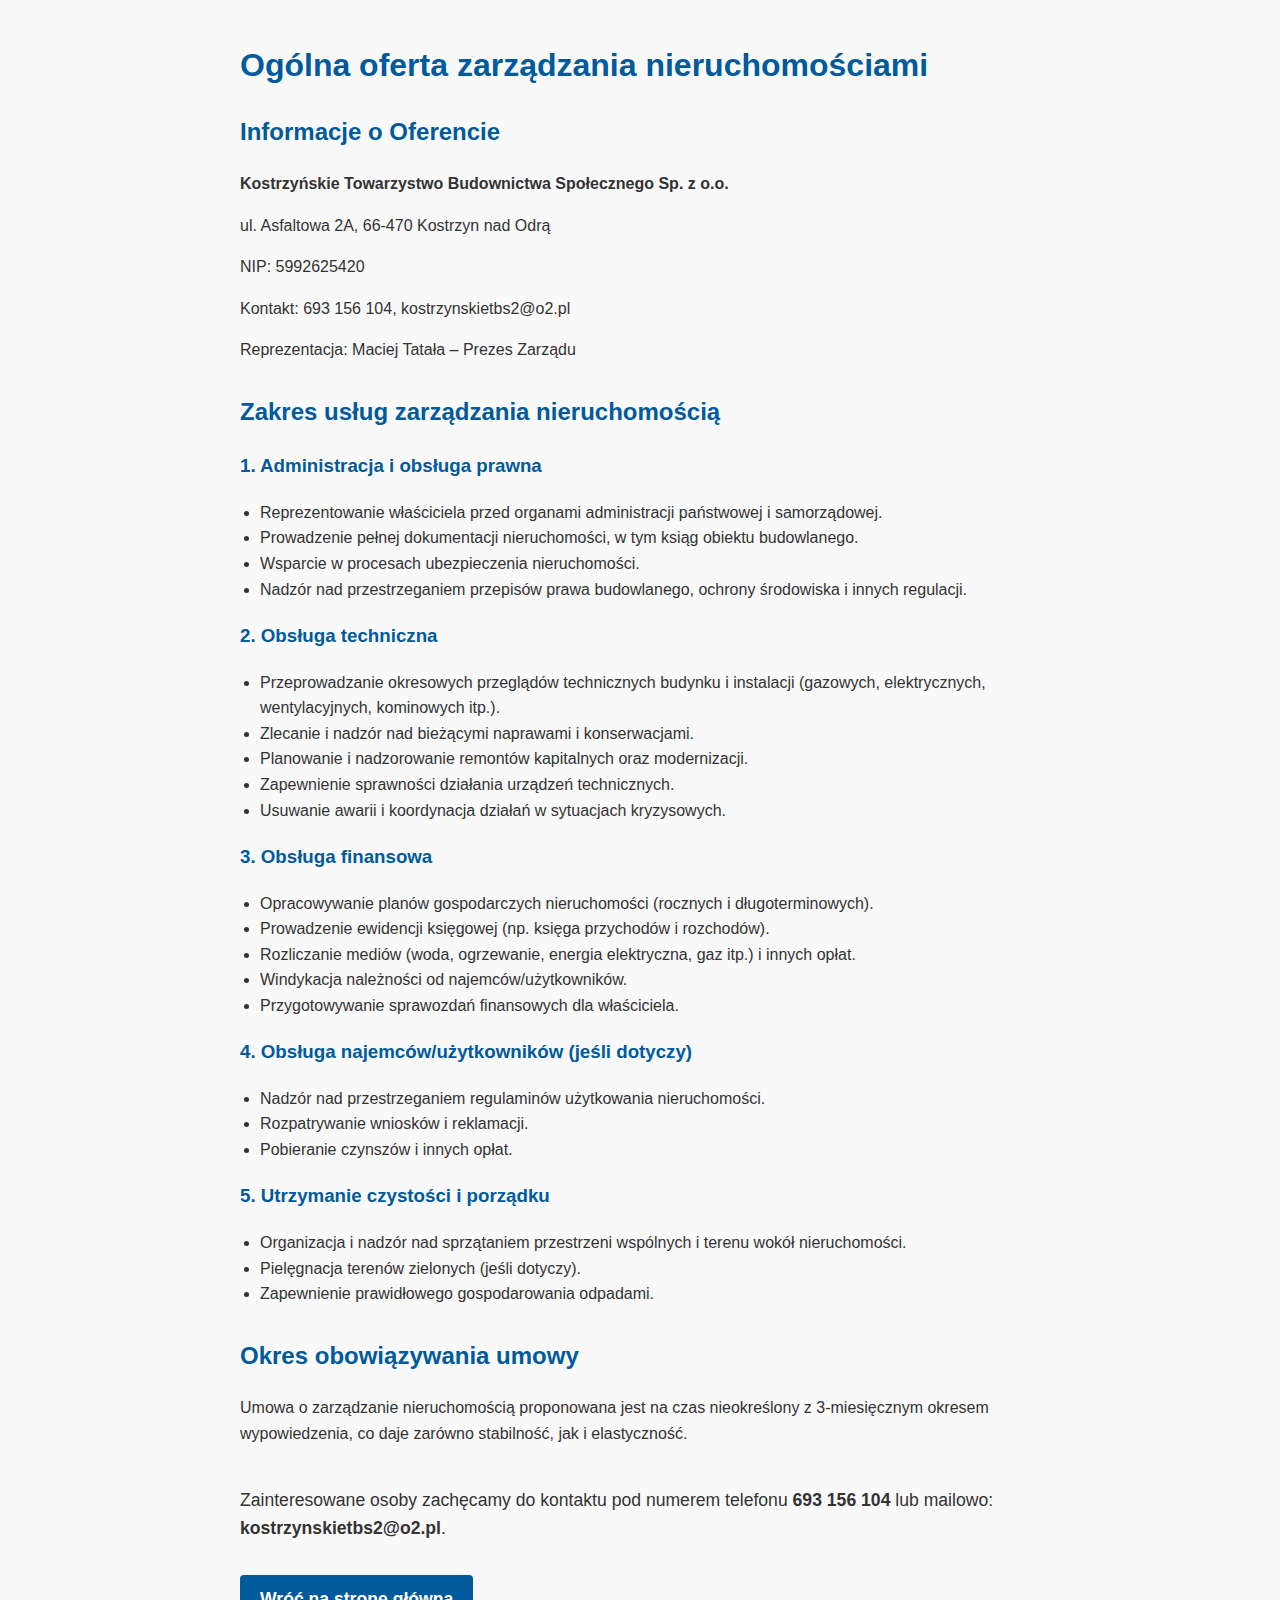
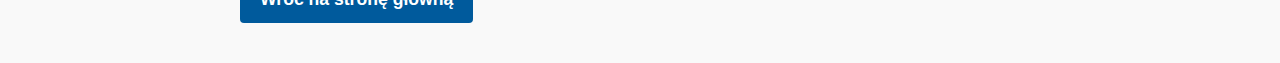
<file: oferta - zarzadzanie.html>
<!DOCTYPE html>
<html lang="pl">
<head>
    <meta charset="UTF-8" />
    <meta name="viewport" content="width=device-width, initial-scale=1" />
    <title>Ogólna oferta zarządzania nieruchomościami</title>
    <style>
        body {
            font-family: Arial, sans-serif;
            line-height: 1.6;
            margin: 40px auto;
            max-width: 800px;
            color: #333;
            background-color: #f9f9f9;
        }
        h1, h2, h3 {
            color: #005a9c;
        }
        ul {
            list-style-type: disc;
            padding-left: 20px;
        }
        section {
            margin-bottom: 30px;
        }
        .contact-section {
            margin-top: 40px;
            font-size: 1.1em;
        }
        .btn-home {
            display: inline-block;
            margin-top: 15px;
            padding: 10px 20px;
            background-color: #005a9c;
            color: white;
            text-decoration: none;
            border-radius: 4px;
            font-weight: bold;
            transition: background-color 0.3s ease;
        }
        .btn-home:hover {
            background-color: #003f6b;
        }
    </style>
</head>
<body>

    <h1>Ogólna oferta zarządzania nieruchomościami</h1>

    <section>
        <h2>Informacje o Oferencie</h2>
        <p><strong>Kostrzyńskie Towarzystwo Budownictwa Społecznego Sp. z o.o.</strong></p>
        <p>ul. Asfaltowa 2A, 66-470 Kostrzyn nad Odrą</p>
        <p>NIP: 5992625420</p>
        <p>Kontakt: 693 156 104, kostrzynskietbs2@o2.pl</p>
        <p>Reprezentacja: Maciej Tatała – Prezes Zarządu</p>
    </section>

    <section>
        <h2>Zakres usług zarządzania nieruchomością</h2>

        <h3>1. Administracja i obsługa prawna</h3>
        <ul>
            <li>Reprezentowanie właściciela przed organami administracji państwowej i samorządowej.</li>
            <li>Prowadzenie pełnej dokumentacji nieruchomości, w tym ksiąg obiektu budowlanego.</li>
            <li>Wsparcie w procesach ubezpieczenia nieruchomości.</li>
            <li>Nadzór nad przestrzeganiem przepisów prawa budowlanego, ochrony środowiska i innych regulacji.</li>
        </ul>

        <h3>2. Obsługa techniczna</h3>
        <ul>
            <li>Przeprowadzanie okresowych przeglądów technicznych budynku i instalacji (gazowych, elektrycznych, wentylacyjnych, kominowych itp.).</li>
            <li>Zlecanie i nadzór nad bieżącymi naprawami i konserwacjami.</li>
            <li>Planowanie i nadzorowanie remontów kapitalnych oraz modernizacji.</li>
            <li>Zapewnienie sprawności działania urządzeń technicznych.</li>
            <li>Usuwanie awarii i koordynacja działań w sytuacjach kryzysowych.</li>
        </ul>

        <h3>3. Obsługa finansowa</h3>
        <ul>
            <li>Opracowywanie planów gospodarczych nieruchomości (rocznych i długoterminowych).</li>
            <li>Prowadzenie ewidencji księgowej (np. księga przychodów i rozchodów).</li>
            <li>Rozliczanie mediów (woda, ogrzewanie, energia elektryczna, gaz itp.) i innych opłat.</li>
            <li>Windykacja należności od najemców/użytkowników.</li>
            <li>Przygotowywanie sprawozdań finansowych dla właściciela.</li>
        </ul>

        <h3>4. Obsługa najemców/użytkowników (jeśli dotyczy)</h3>
        <ul>
            <li>Nadzór nad przestrzeganiem regulaminów użytkowania nieruchomości.</li>
            <li>Rozpatrywanie wniosków i reklamacji.</li>
            <li>Pobieranie czynszów i innych opłat.</li>
        </ul>

        <h3>5. Utrzymanie czystości i porządku</h3>
        <ul>
            <li>Organizacja i nadzór nad sprzątaniem przestrzeni wspólnych i terenu wokół nieruchomości.</li>
            <li>Pielęgnacja terenów zielonych (jeśli dotyczy).</li>
            <li>Zapewnienie prawidłowego gospodarowania odpadami.</li>
        </ul>
    </section>

    <section>
        <h2>Okres obowiązywania umowy</h2>
        <p>Umowa o zarządzanie nieruchomością proponowana jest na czas nieokreślony z 3-miesięcznym okresem wypowiedzenia, co daje zarówno stabilność, jak i elastyczność.</p>
    </section>

    <section class="contact-section">
        <p>Zainteresowane osoby zachęcamy do kontaktu pod numerem telefonu <strong>693 156 104</strong> lub mailowo: <strong>kostrzynskietbs2@o2.pl</strong>.</p>
        <a href="/" class="btn-home" role="button">Wróć na stronę główną</a>
    </section>

</body>
</html>
</file>
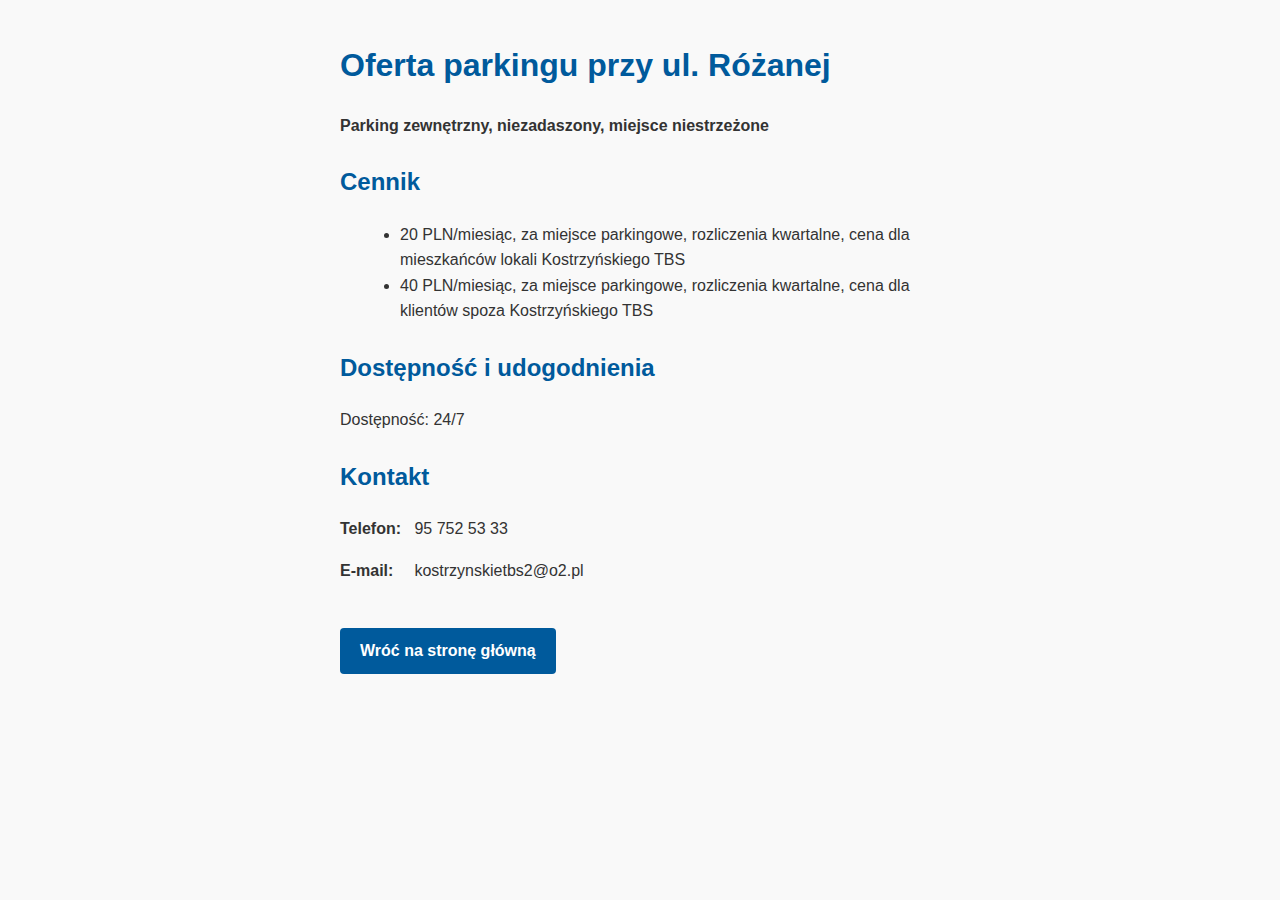
<file: oferta_parking_z_kontaktem.html>
<!DOCTYPE html>
<html lang="pl">
<head>
    <meta charset="UTF-8" />
    <meta name="viewport" content="width=device-width, initial-scale=1" />
    <title>Oferta parkingu przy ul. Różanej</title>
    <style>
        body {
            font-family: Arial, sans-serif;
            max-width: 600px;
            margin: 40px auto;
            background-color: #f9f9f9;
            color: #333;
            line-height: 1.6;
        }
        h1, h2 {
            color: #005a9c;
        }
        section {
            margin-bottom: 25px;
        }
        .price-list {
            margin: 10px 0 20px 20px;
            list-style-type: disc;
        }
        .contact-info strong {
            display: inline-block;
            width: 70px;
        }
        .btn-home {
            display: inline-block;
            margin-top: 20px;
            padding: 10px 20px;
            background-color: #005a9c;
            color: white;
            text-decoration: none;
            border-radius: 4px;
            font-weight: bold;
            transition: background-color 0.3s ease;
        }
        .btn-home:hover {
            background-color: #003f6b;
        }
    </style>
</head>
<body>

    <h1>Oferta parkingu przy ul. Różanej</h1>

    <section>
        <p><strong>Parking zewnętrzny, niezadaszony, miejsce niestrzeżone</strong></p>
    </section>

    <section>
        <h2>Cennik</h2>
        <ul class="price-list">
            <li>20 PLN/miesiąc, za miejsce parkingowe, rozliczenia kwartalne, cena dla mieszkańców lokali Kostrzyńskiego TBS</li>
            <li>40 PLN/miesiąc, za miejsce parkingowe, rozliczenia kwartalne, cena dla klientów spoza Kostrzyńskiego TBS</li>
        </ul>
    </section>

    <section>
        <h2>Dostępność i udogodnienia</h2>
        <p>Dostępność: 24/7</p>
        <!-- <p>Brak dodatkowych udogodnień</p> -->
    </section>

    <section class="contact-info">
        <h2>Kontakt</h2>
        <p><strong>Telefon:</strong> 95 752 53 33</p>
        <p><strong>E-mail:</strong> kostrzynskietbs2@o2.pl</p>
    </section>

    <section>
        <a href="/" class="btn-home" role="button">Wróć na stronę główną</a>
    </section>

</body>
</html>
</file>
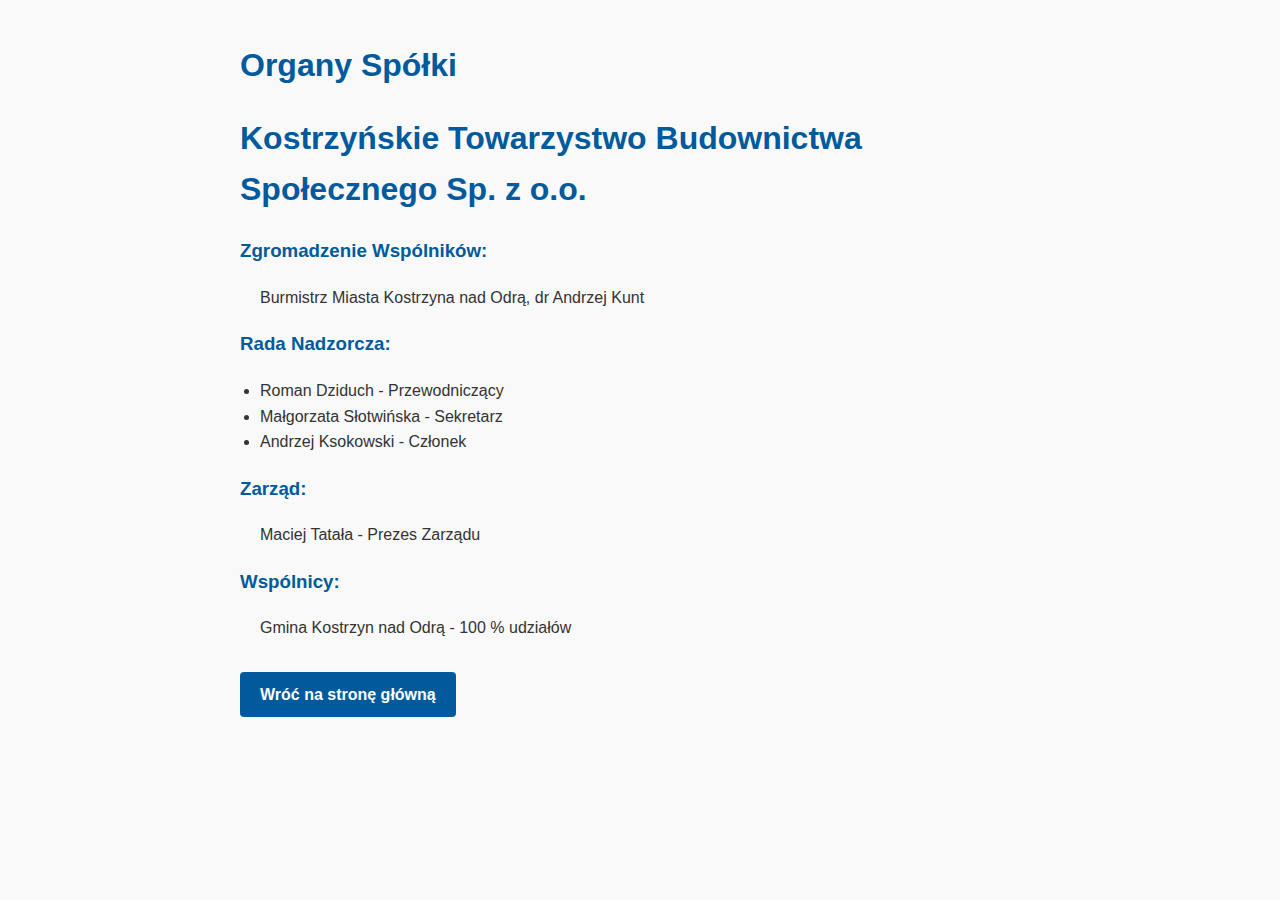
<file: organy_spolki.html>
<!DOCTYPE html>
<html lang="pl">
<head>
    <meta charset="UTF-8" />
    <meta name="viewport" content="width=device-width, initial-scale=1" />
    <title>Polityka Prywatności</title>
    <style>
        body {
            font-family: Arial, sans-serif;
            line-height: 1.6;
            margin: 40px auto;
            max-width: 800px;
            color: #333;
            background-color: #f9f9f9;
        }
        h1, h2, h3 {
            color: #005a9c;
        }
        ul {
            list-style-type: disc;
            padding-left: 20px;
        }
        section {
            margin-bottom: 30px;
        }
        .contact-section {
            margin-top: 40px;
            font-size: 1.1em;
        }
        .btn-home {
            display: inline-block;
            margin-top: 15px;
            padding: 10px 20px;
            background-color: #005a9c;
            color: white;
            text-decoration: none;
            border-radius: 4px;
            font-weight: bold;
            transition: background-color 0.3s ease;
        }
        .btn-home:hover {
            background-color: #003f6b;
        }
    </style>
</head>
<body>

    <h1>Organy Spółki</h1>
    <h1>Kostrzyńskie Towarzystwo Budownictwa Społecznego Sp. z o.o.</h1>

    
        <h3>Zgromadzenie Wspólników:</h3>
        <ul>
            <p1>Burmistrz Miasta Kostrzyna nad Odrą, dr Andrzej Kunt</p1>
        
        </ul>

        <h3>Rada Nadzorcza:</h3>
        <ul>
            <li>Roman Dziduch - Przewodniczący</li>
            <li>Małgorzata Słotwińska - Sekretarz</li>
            <li>Andrzej Ksokowski - Członek</li>
		
        </ul>

        <h3>Zarząd:</h3>
        <ul>
            <p1>Maciej Tatała - Prezes Zarządu</p1>
                      
        </ul>

        <h3>Wspólnicy:</h3>
        <ul>
            <p1>Gmina Kostrzyn nad Odrą - 100 % udziałów</p1>
           </ul>

 <section>
        <a href="/" class="btn-home" role="button">Wróć na stronę główną</a>
    </section>

</body>
</html>
</file>
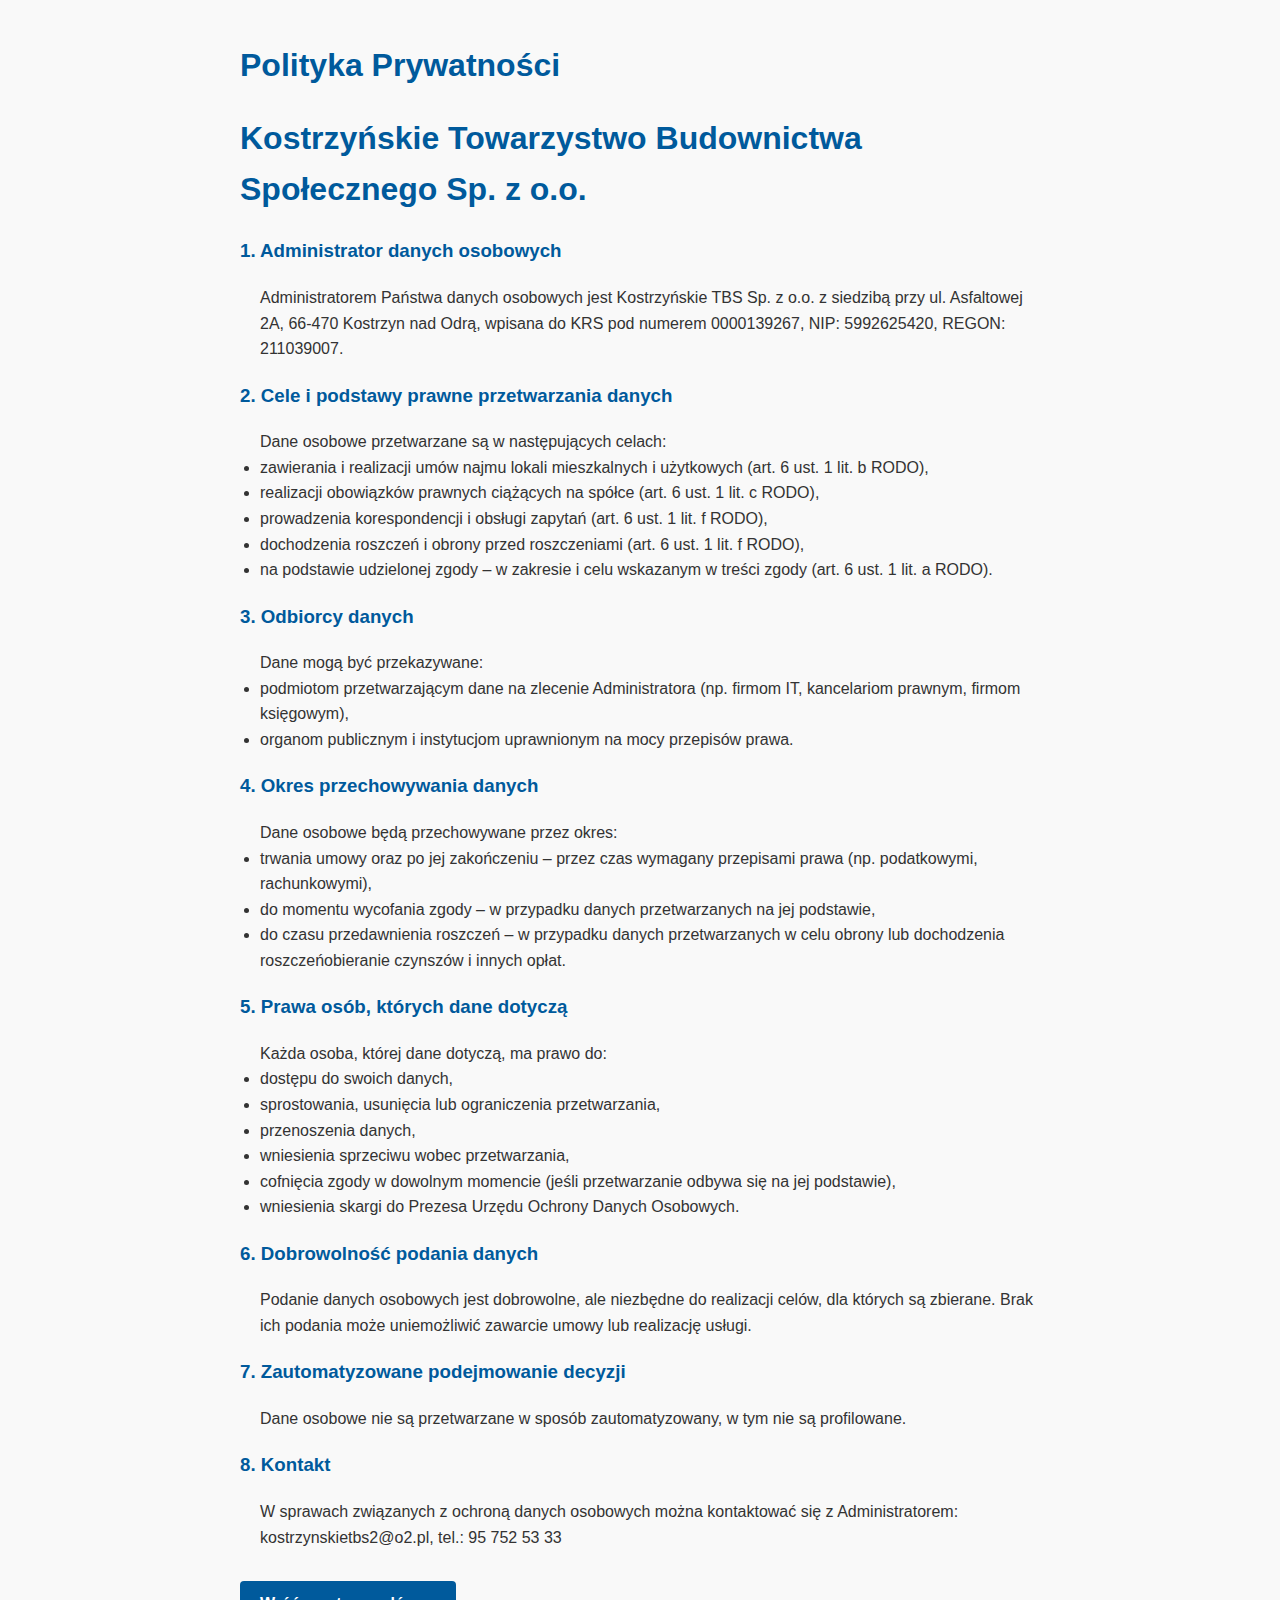
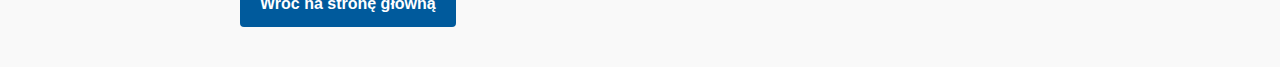
<file: Polityka Prywatności.html>
<!DOCTYPE html>
<html lang="pl">
<head>
    <meta charset="UTF-8" />
    <meta name="viewport" content="width=device-width, initial-scale=1" />
    <title>Polityka Prywatności</title>
    <style>
        body {
            font-family: Arial, sans-serif;
            line-height: 1.6;
            margin: 40px auto;
            max-width: 800px;
            color: #333;
            background-color: #f9f9f9;
        }
        h1, h2, h3 {
            color: #005a9c;
        }
        ul {
            list-style-type: disc;
            padding-left: 20px;
        }
        section {
            margin-bottom: 30px;
        }
        .contact-section {
            margin-top: 40px;
            font-size: 1.1em;
        }
        .btn-home {
            display: inline-block;
            margin-top: 15px;
            padding: 10px 20px;
            background-color: #005a9c;
            color: white;
            text-decoration: none;
            border-radius: 4px;
            font-weight: bold;
            transition: background-color 0.3s ease;
        }
        .btn-home:hover {
            background-color: #003f6b;
        }
    </style>
</head>
<body>

    <h1>Polityka Prywatności</h1>
    <h1>Kostrzyńskie Towarzystwo Budownictwa Społecznego Sp. z o.o.</h1>

    
        <h3>1. Administrator danych osobowych</h3>
        <ul>
            <p1>Administratorem Państwa danych osobowych jest Kostrzyńskie TBS Sp. z o.o. z siedzibą przy ul. Asfaltowej 2A, 66-470 Kostrzyn nad Odrą, wpisana do KRS pod numerem 0000139267, NIP: 5992625420, REGON: 211039007.</p1>
        
        </ul>

        <h3>2. Cele i podstawy prawne przetwarzania danych</h3>
        <ul>
            <p1>Dane osobowe przetwarzane są w następujących celach:</p1>
            <li>zawierania i realizacji umów najmu lokali mieszkalnych i użytkowych (art. 6 ust. 1 lit. b RODO),</li>
            <li>realizacji obowiązków prawnych ciążących na spółce (art. 6 ust. 1 lit. c RODO),</li>
            <li>prowadzenia korespondencji i obsługi zapytań (art. 6 ust. 1 lit. f RODO),</li>
            <li>dochodzenia roszczeń i obrony przed roszczeniami (art. 6 ust. 1 lit. f RODO),</li>
            <li>na podstawie udzielonej zgody – w zakresie i celu wskazanym w treści zgody (art. 6 ust. 1 lit. a RODO).</li>
        </ul>

        <h3>3. Odbiorcy danych</h3>
        <ul>
            <p1>Dane mogą być przekazywane:</p1>
            <li>podmiotom przetwarzającym dane na zlecenie Administratora (np. firmom IT, kancelariom prawnym, firmom księgowym),</li>
            <li>organom publicznym i instytucjom uprawnionym na mocy przepisów prawa.</li>
            
        </ul>

        <h3>4. Okres przechowywania danych</h3>
        <ul>
            <p1>Dane osobowe będą przechowywane przez okres:</p1>
            <li>trwania umowy oraz po jej zakończeniu – przez czas wymagany przepisami prawa (np. podatkowymi, rachunkowymi),</li>
            <li>do momentu wycofania zgody – w przypadku danych przetwarzanych na jej podstawie,</li>
            <li>do czasu przedawnienia roszczeń – w przypadku danych przetwarzanych w celu obrony lub dochodzenia roszczeńobieranie czynszów i innych opłat.</li>
        </ul>

        <h3>5. Prawa osób, których dane dotyczą</h3>
        <ul>
            <p1>Każda osoba, której dane dotyczą, ma prawo do:</p1>
            <li>dostępu do swoich danych,</li>
            <li>sprostowania, usunięcia lub ograniczenia przetwarzania,</li>
            <li>przenoszenia danych,</li>
            <li>wniesienia sprzeciwu wobec przetwarzania,</li>
            <li>cofnięcia zgody w dowolnym momencie (jeśli przetwarzanie odbywa się na jej podstawie),</li>
            <li>wniesienia skargi do Prezesa Urzędu Ochrony Danych Osobowych.</li>
        </ul>

        <h3>6. Dobrowolność podania danych</h3>
        <ul>
            <p1>Podanie danych osobowych jest dobrowolne, ale niezbędne do realizacji celów, dla których są zbierane. Brak ich podania może uniemożliwić zawarcie umowy lub realizację usługi.</p1>
        </ul>   

        <h3>7. Zautomatyzowane podejmowanie decyzji</h3>
        <ul>
            <p1>Dane osobowe nie są przetwarzane w sposób zautomatyzowany, w tym nie są profilowane.</p1>
        </ul>   

        <h3>8. Kontakt</h3>
        <ul>
            <p1>W sprawach związanych z ochroną danych osobowych można kontaktować się z Administratorem: kostrzynskietbs2@o2.pl, tel.: 95 752 53 33</p1>
        </ul>   

 <section>
        <a href="/" class="btn-home" role="button">Wróć na stronę główną</a>
    </section>

</body>
</html>
</file>
